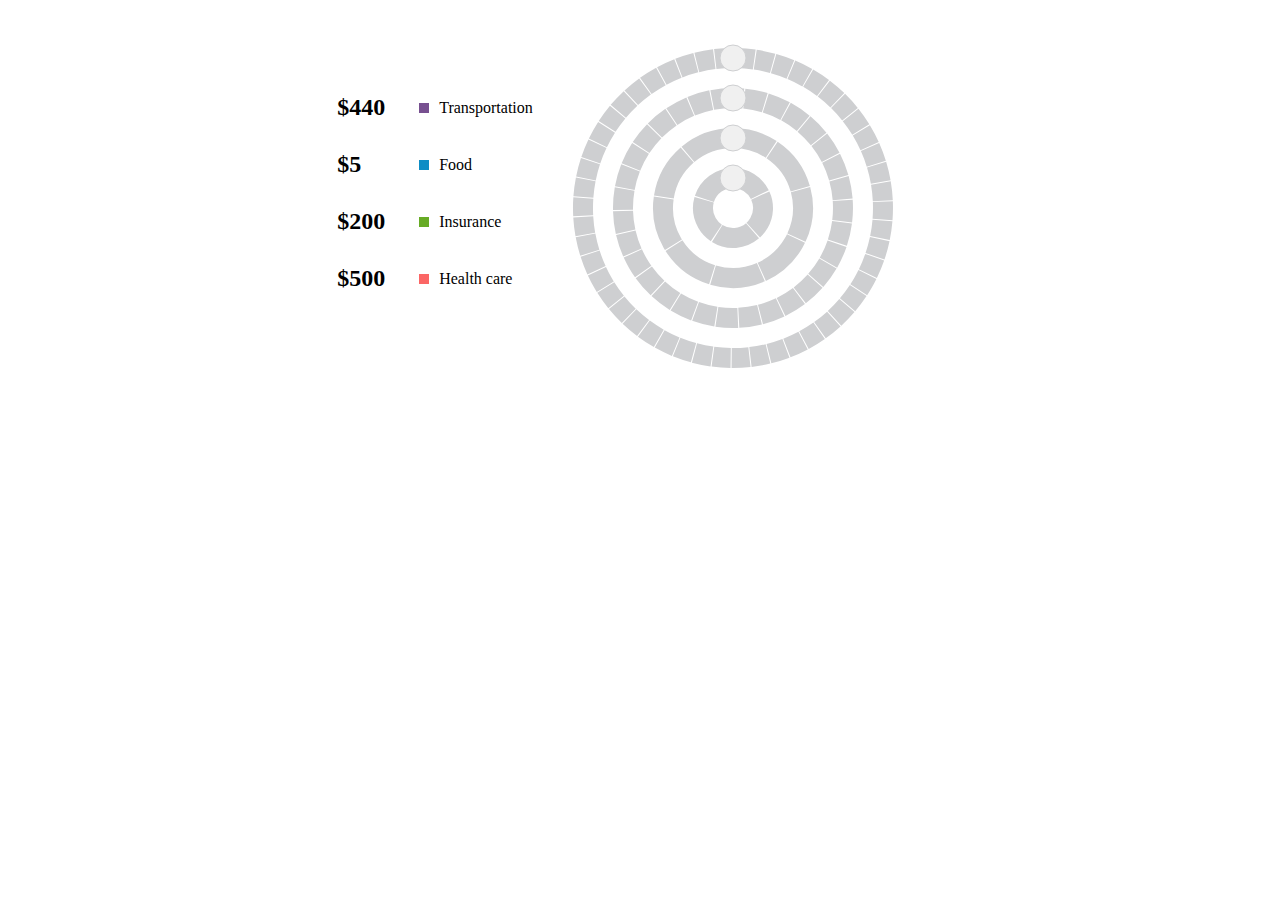
<file: index.html>
<!DOCTYPE html>
<html lang="en">
<head>
  <meta charset="UTF-8">
  <meta name="viewport" content="width=device-width, initial-scale=1">
  <title>Circular Slider</title>
  <link rel="stylesheet" type="text/css" href="src/style.css">
</head>
<body>
  <div id="slider"></div>
</body>

<script type="text/javascript" src="src/circularSlider.js"></script>
<script>
  const slides = [
    {
      color: '#775090',
      range: {
        min: 440,
        max: 1500
      },
      step: 20,
      radius: 150,
      description: 'Transportation'
    },
    {
      color: '#0e8dc5',
      range: {
        min: 5,
        max: 70
      },
      step: 2,
      radius: 110,
      description: 'Food'
    },
    {
      color: '#67ab25',
      range: {
        min: 200,
        max: 700
      },
      step: 60,
      radius: 70,
      description: 'Insurance'
    },
    {
      color: '#fb6665',
      range: {
        min: 500,
        max: 2000
      },
      step: 350,
      radius: 30,
      description: 'Health care'
    }
  ];
  const container = document.getElementById('slider');
  const slider = new CircularSlider(slides, container);
</script>
</html>
</file>
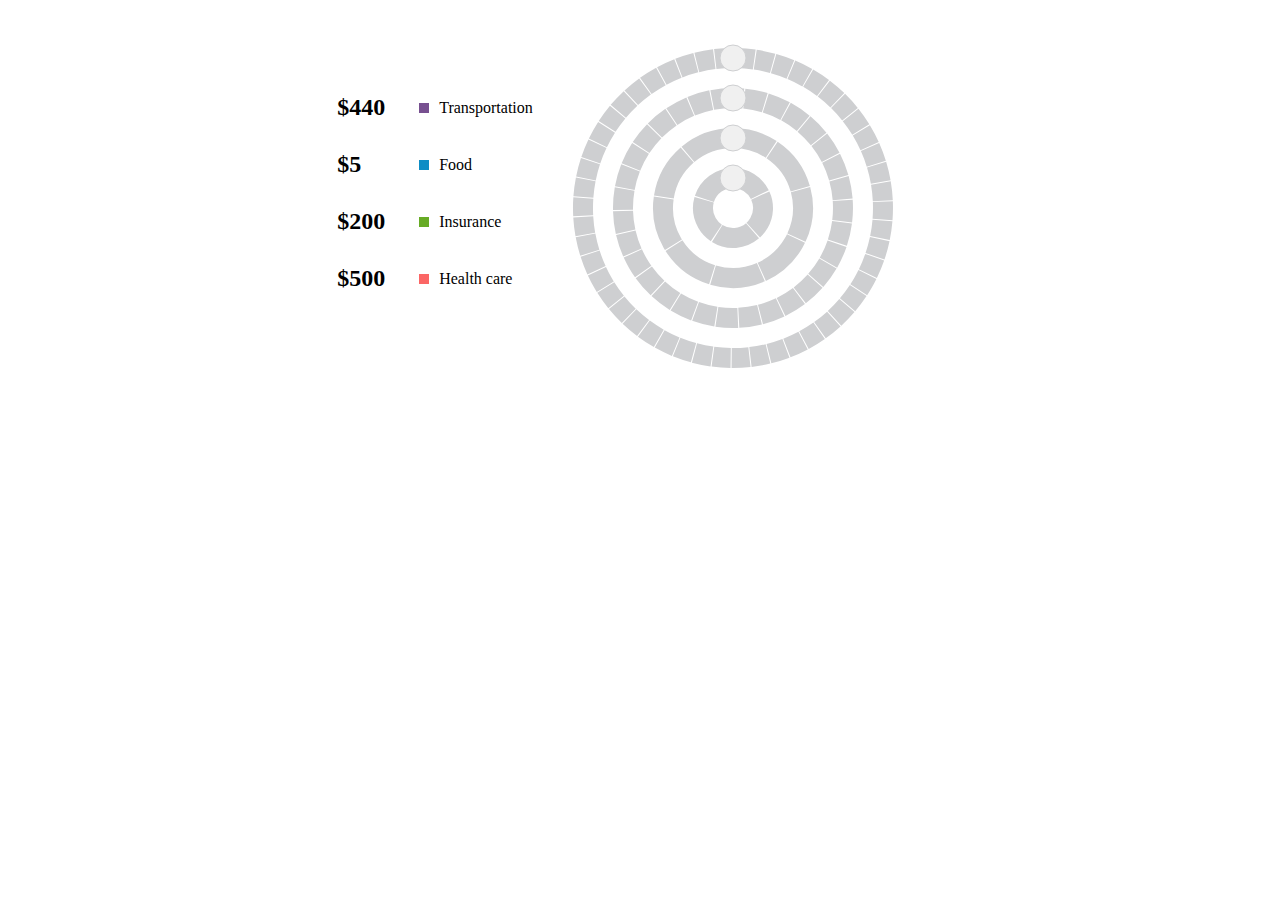
<file: src/index.html>
<!DOCTYPE html>
<html lang="en">
<head>
  <meta charset="UTF-8">
  <meta name="viewport" content="width=device-width, initial-scale=1">
  <title>Circular Slider</title>
  <link rel="stylesheet" type="text/css" href="style.css">
</head>
<body>
  <div id="slider"></div>
</body>

<script type="text/javascript" src="circularSlider.js"></script>
<script>
  const slides = [
    {
      color: '#775090',
      range: {
        min: 440,
        max: 1500
      },
      step: 20,
      radius: 150,
      description: 'Transportation'
    },
    {
      color: '#0e8dc5',
      range: {
        min: 5,
        max: 70
      },
      step: 2,
      radius: 110,
      description: 'Food'
    },
    {
      color: '#67ab25',
      range: {
        min: 200,
        max: 700
      },
      step: 60,
      radius: 70,
      description: 'Insurance'
    },
    {
      color: '#fb6665',
      range: {
        min: 500,
        max: 2000
      },
      step: 350,
      radius: 30,
      description: 'Health care'
    }
  ];
  const container = document.getElementById('slider');
  const slider = new CircularSlider(slides, container);
</script>
</html>
</file>
<file: src/style.css>
#slider {
    display: flex;
    align-items: center;
    justify-content: center;
}
.slide-ui-wrapper {
    display: flex;
    align-items: center;
    margin-bottom: 30px;
}

.slide-ui-wrapper p, svg {
    margin: 0px 10px 0px 0px;
}
.slide-ui-wrapper span {
    max-width: 150px;
    word-break: break-all;
}
.slide-ui-wrapper p {
    min-width: 60px;
    word-break: break-all;
}

.slide-ui-wrapper p, .slide-ui-symbol {
    font-size: 24px;
    font-weight: 800;
}

@media screen and (max-width: 600px) {
    #slider {
        flex-direction: column-reverse;
    }
}
</file>
